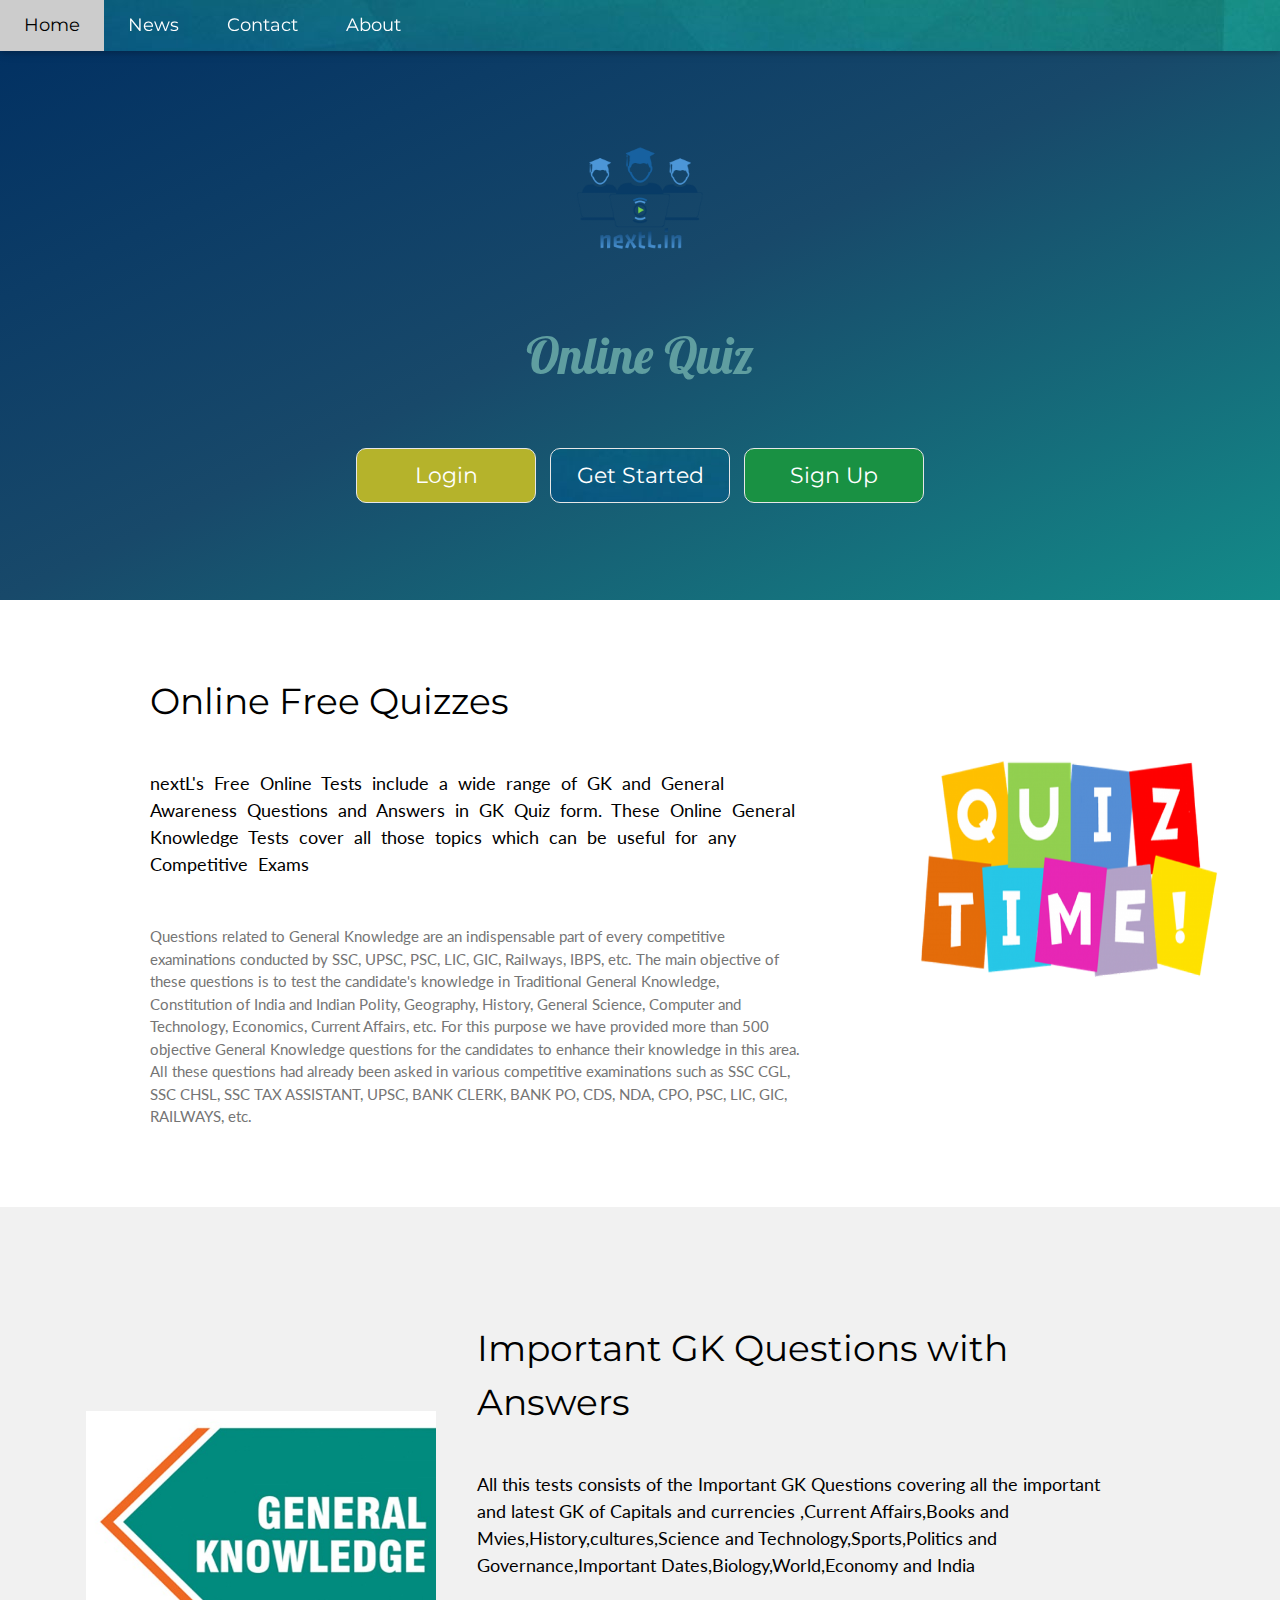
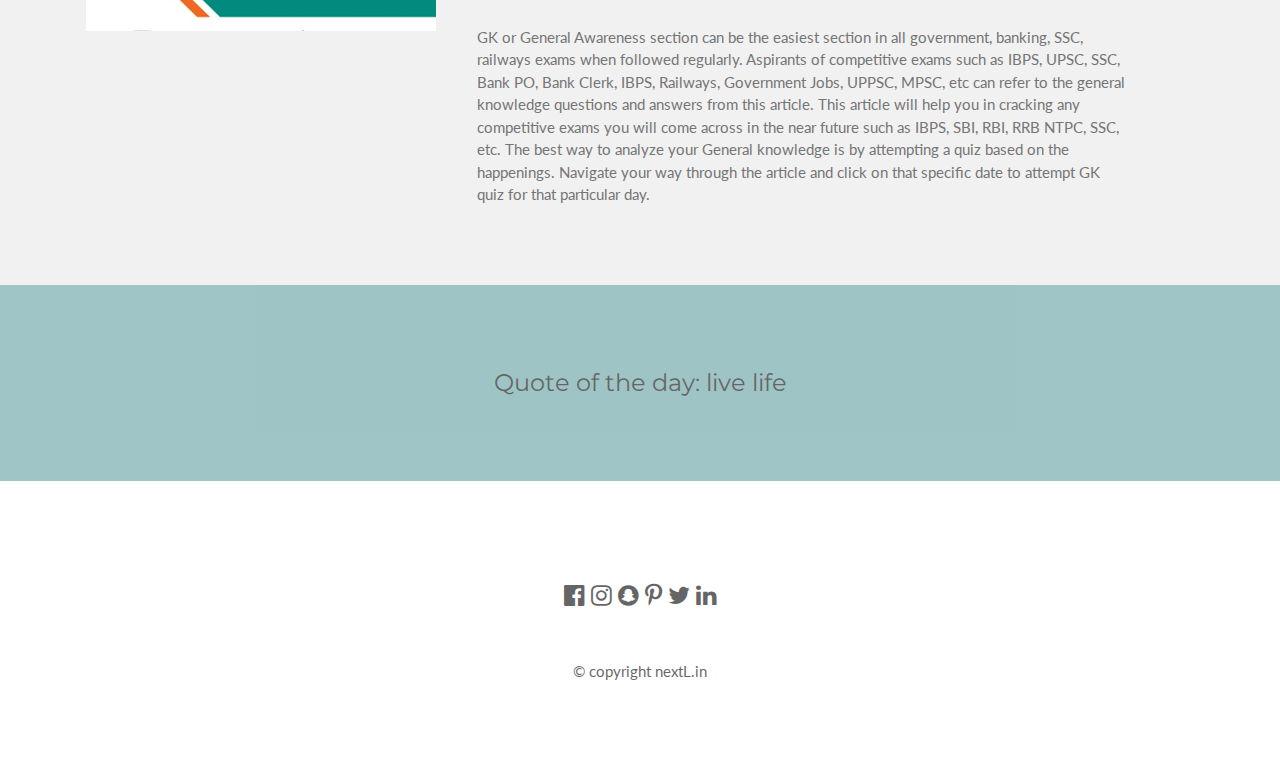
<file: nextl/index.html>
<!DOCTYPE html>
<html lang="en">
<title>nextL</title>
<meta charset="UTF-8">
<meta name="viewport" content="width=device-width, initial-scale=1">
<link rel="stylesheet" href="https://fonts.googleapis.com/css?family=Lato">
<link rel="stylesheet" href="https://fonts.googleapis.com/css?family=Montserrat">
<link rel="stylesheet" href="https://cdnjs.cloudflare.com/ajax/libs/font-awesome/4.7.0/css/font-awesome.min.css">
<link href="https://fonts.googleapis.com/css?family=Lobster" rel="stylesheet" type="text/css">
<link rel="stylesheet" href="css/quiz.css">

<style>
body,h1,h2,h3,h4,h5,h6 {font-family: "Lato", sans-serif}
.w3-bar,h1,button {font-family: "Montserrat", sans-serif}
.fa-anchor,.fa-coffee {font-size:200px}
   
    header {
  position: relative;
  height: 600px;
  background: #0b345d;
  background-image: linear-gradient(155deg, #002f62 0%, #18496a 50%, #138b89 100%);
}
    
    .button {
  
  background-color: #b5b32b;
  color: #FFFFFF;
  text-align: center;
  font-size: 22px;
  padding: 10px;
  width: 180px;
  transition: all 0.5s;
  cursor: pointer;
  margin: 5px;
  border-radius: 10px;
}

.button span {
  cursor: pointer;
  display: inline-block;
  position: relative;
  transition: 0.5s;
}

.button span:after {
  content: '\00bb';
  position: absolute;
  opacity: 0;
  top: 0;
  right: -20px;
  transition: 0.5s;
}

.button:hover span {
  padding-right: 25px;
}

.button:hover span:after {
  opacity: 1;
  right: 0;
}
        @media screen and (max-width: 580px) {
            #oq{display: none;}
        }
</style>
<body>
<div>
<!-- Navbar -->
<div class="w3-top" style="color: white">
  <div style="background-image:url('img/Monthly-Website-Header-background.jpg');" class="w3-bar  w3-card w3-left-align w3-large">
    <a class="w3-bar-item w3-button w3-hide-medium w3-hide-large w3-right w3-padding-large w3-hover-white w3-large w3-red" href="javascript:void(0);" onclick="myFunction()" title="Toggle Navigation Menu"><i class="fa fa-bars"></i></a>
    <a href="" class="w3-bar-item w3-button w3-padding-large w3-white">Home</a>
    <a href="" class="w3-bar-item w3-button w3-hide-small w3-padding-large w3-hover-white">News</a>
    <a href="contact.html" class="w3-bar-item w3-button w3-hide-small w3-padding-large w3-hover-white">Contact</a>
    <a href="Aboutme.html" class="w3-bar-item w3-button w3-hide-small w3-padding-large w3-hover-white">About</a>
      
    
  </div>

  <!-- Navbar on small screens -->
  <div id="navDemo" class="w3-bar-block w3-white w3-hide w3-hide-large w3-hide-medium w3-large">
    <a href="" class="w3-bar-item w3-button w3-padding-large">News</a>
    <a href="contact.html" class="w3-bar-item w3-button w3-padding-large">Contact</a>
    <a href="Aboutme.html" class="w3-bar-item w3-button w3-padding-large">About</a>
    
  </div>
</div>

<!-- Header -->

<header class="w3-container  w3-center bghome" style="padding:128px 16px">
    
  <img src="img/nextllogo.png" alt="nextL logo"style="width:140px;height:140px;">
        
  <p  style="font-size: 50px; font-family:Lobster;color: cadetblue">Online Quiz</p>
   
    <a href="login.php" title="Login"  style="text-decoration: none"><button style="border: 1.2px solid #e7e7e7" class="button"><span>Login </span></button></a>
    <a href="nextldemo.php" title="Get Started"  style="text-decoration: none"><button class="button" style="color:white;border: 1.2px solid #e7e7e7;background-image:url('img/Monthly-Website-Header-background.jpg');"><span>Get Started </span></button></a>
    <a href="signup.php" title="Sign Up"  style="text-decoration: none"><button class="button" style="background-color: #199143;border: 1.2px solid #e7e7e7"><span>Sign Up</span></button></a>
      </header>

<!-- First Grid -->
<div class="w3-row-padding w3-padding-64 w3-container">
    <img id="oq" src="img/quiz_time.png" alt="Pineapple" style="width:350px;height:320px;margin-right: :30px;padding-top:90px;padding-right: 40px;float: right;">
  <div class="w3-content">
    <div class="w3-twothird">
      <h1>Online Free Quizzes</h1>
      <h5 class="w3-padding-32" style="word-spacing:5px">nextL's Free Online Tests include a wide range of GK and General Awareness Questions and Answers in GK Quiz form. These Online General Knowledge Tests cover all those topics which can be useful for any Competitive Exams </h5>

      <p class="w3-text-grey">Questions related to General Knowledge are an indispensable part of every competitive examinations conducted by SSC, UPSC, PSC, LIC, GIC, Railways, IBPS, etc. The main objective of these questions is to test the candidate's knowledge in Traditional General Knowledge, Constitution of India and Indian Polity, Geography, History, General Science, Computer and Technology, Economics, Current Affairs, etc. For this purpose we have provided more than 500 objective General Knowledge questions for the candidates to enhance their knowledge in this area. All these questions had already been asked in various competitive examinations such as SSC CGL, SSC CHSL, SSC TAX ASSISTANT, UPSC, BANK CLERK, BANK PO, CDS, NDA, CPO, PSC, LIC, GIC, RAILWAYS, etc.</p>
    </div>

    <div class="w3-third w3-center">
      
    </div>
  </div>
</div>

<!-- Second Grid -->
<div class="w3-row-padding w3-light-grey w3-padding-64 w3-container"> <div style="padding-left: 70px;padding-top: 40px;">
        <img id="oq" src="img/general-knowledge.jpg" alt="Pineapple" style="width:350px;height:320px;margin-right: :30px;padding-top:100px;padding-right: 0px;float: left;">
    </div>
  <div class="w3-content">
    <div class="w3-third w3-center">
      
    </div>

    <div class="w3-twothird" style="float: right">
      <h1>Important GK Questions with Answers</h1>
      <h5 class="w3-padding-32">All this tests consists of the Important GK Questions covering all the important and latest GK of Capitals and currencies ,Current Affairs,Books and Mvies,History,cultures,Science and Technology,Sports,Politics and Governance,Important Dates,Biology,World,Economy and India</h5>

      <p class="w3-text-grey">GK or General Awareness section can be the easiest section in all government, banking, SSC, railways exams when followed regularly. Aspirants of competitive exams such as IBPS, UPSC, SSC, Bank PO, Bank Clerk, IBPS, Railways, Government Jobs, UPPSC, MPSC, etc can refer to the general knowledge questions and answers from this article. This article will help you in cracking any competitive exams you will come across in the near future such as IBPS, SBI, RBI, RRB NTPC, SSC, etc. The best way to analyze your General knowledge is by attempting a quiz based on the happenings. Navigate your way through the article and click on that specific date to attempt GK quiz for that particular day.</p>
    </div>
  </div>
</div>

<div style="background-color:cadetblue" class="w3-container w3-center w3-opacity w3-padding-64">
    <h1 class="w3-margin w3-xlarge">Quote of the day: live life</h1>
</div>

<!-- Footer -->
<footer class="w3-container w3-padding-64 w3-center w3-opacity">  
  <div class="w3-xlarge w3-padding-32">
    <i class="fa fa-facebook-official w3-hover-opacity"></i>
    <i class="fa fa-instagram w3-hover-opacity"></i>
    <i class="fa fa-snapchat w3-hover-opacity"></i>
    <i class="fa fa-pinterest-p w3-hover-opacity"></i>
    <i class="fa fa-twitter w3-hover-opacity"></i>
    <i class="fa fa-linkedin w3-hover-opacity"></i>
 </div>
 <p>&copy; copyright nextL.in</p>
</footer>


<script>
// Used to toggle the menu on small screens when clicking on the menu button
function myFunction() {
  var x = document.getElementById("navDemo");
  if (x.className.indexOf("w3-show") == -1) {
    x.className += " w3-show";
  } else { 
    x.className = x.className.replace(" w3-show", "");
  }
}
    </script>

</body>
</html>
</file>
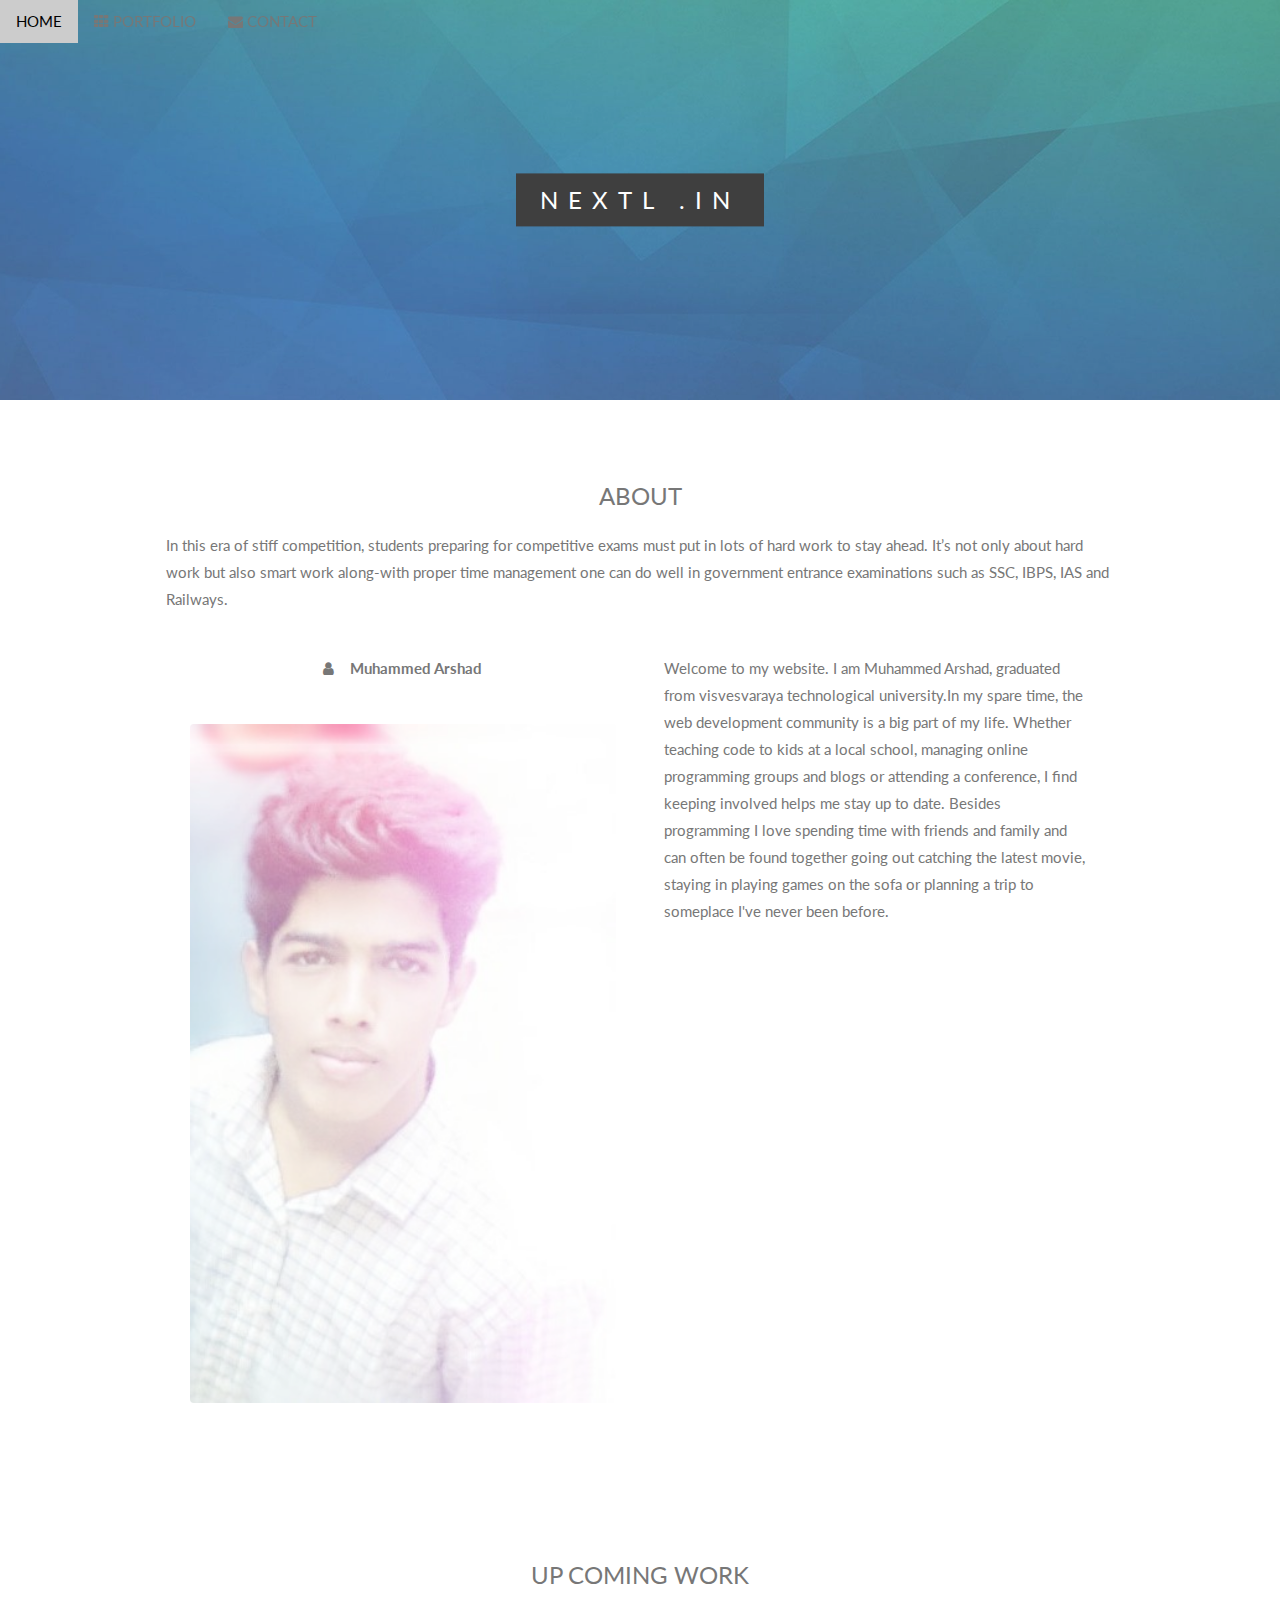
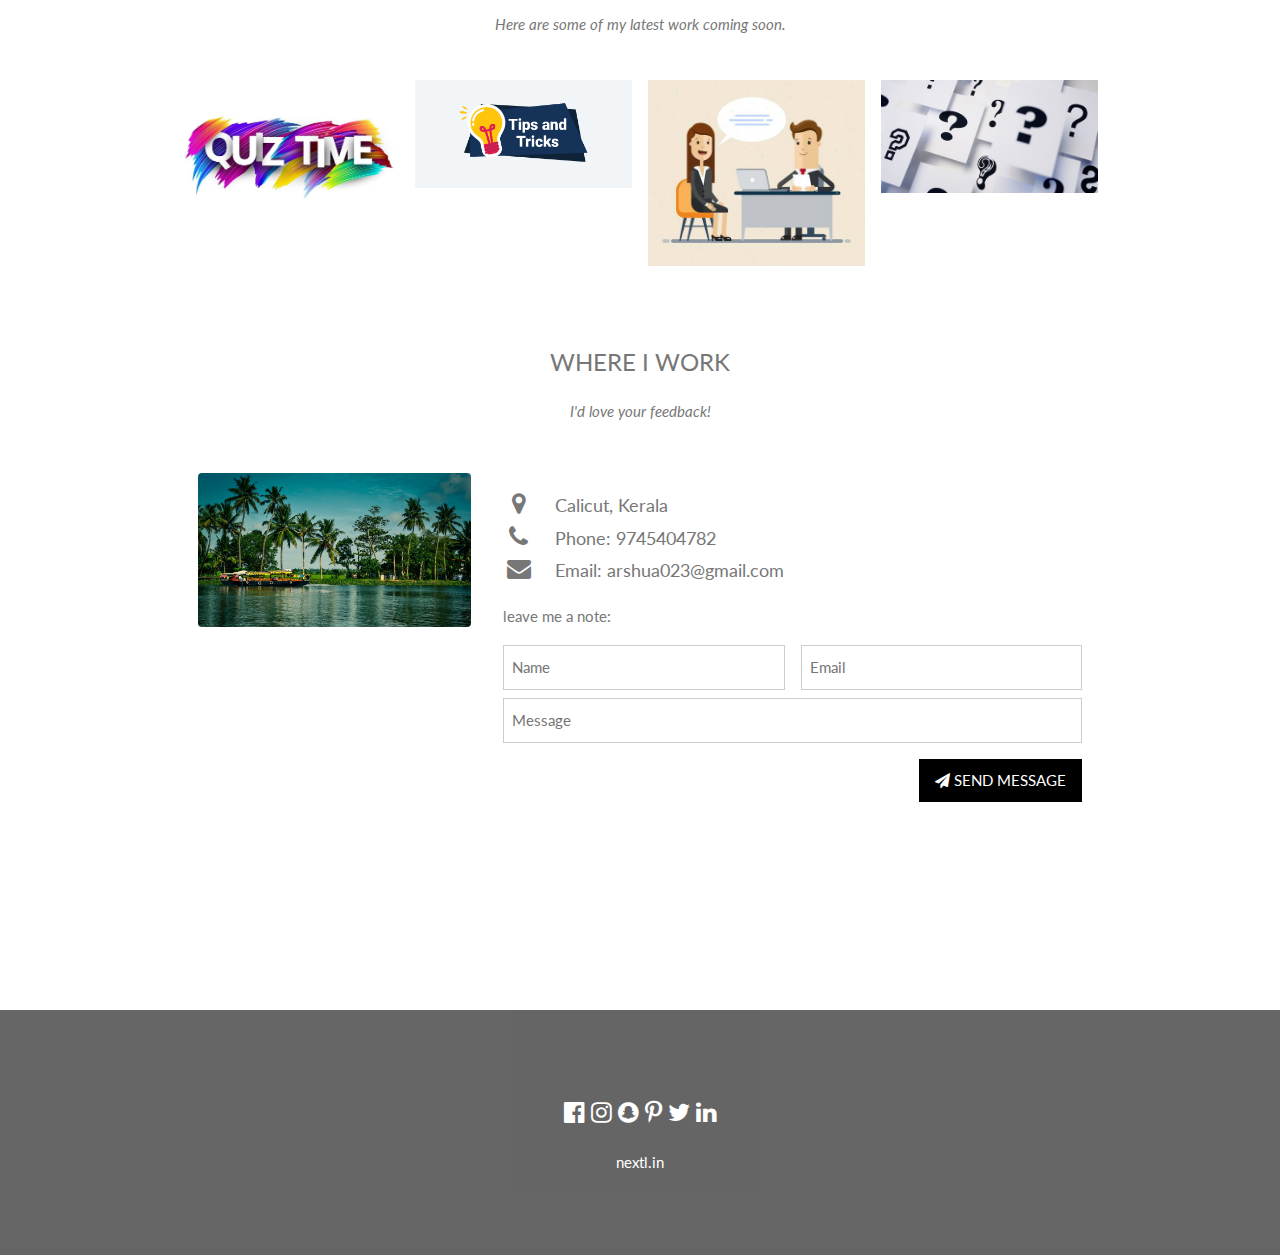
<file: nextl/Aboutme.html>
<!DOCTYPE html>
<html>
<title>About</title>
<meta charset="UTF-8">
<meta name="viewport" content="width=device-width, initial-scale=1">
<link rel="stylesheet" href="css/Aboutme.css">
<link rel="stylesheet" href="https://fonts.googleapis.com/css?family=Lato">
<link rel="stylesheet" href="https://cdnjs.cloudflare.com/ajax/libs/font-awesome/4.7.0/css/font-awesome.min.css">
<style>
body,h1,h2,h3,h4,h5,h6 {font-family: "Lato", sans-serif;}
body, html {
  height: 100%;
  color: #777;
  line-height: 1.8;
}

/* Create a Parallax Effect */
.bgimg-1, .bgimg-2, .bgimg-3 {
  background-attachment: fixed;
  background-position: center;
  background-repeat: no-repeat;
  background-size: cover;
}

/* First image (Logo. Full height) */
.bgimg-1 {
  background-image: url('img/Monthly-Website-Header-background.jpg');
  min-height: 100%;
}

.w3-wide {letter-spacing: 10px;}
.w3-hover-opacity {cursor: pointer;}

/* Turn off parallax scrolling for tablets and phones */
@media only screen and (max-device-width: 1600px) {
  .bgimg-1, .bgimg-2, .bgimg-3 {
    background-attachment: scroll;
    min-height: 400px;
  }
}
</style>
<body>

<!-- Navbar (sit on top) -->
<div class="w3-top">
  <div class="w3-bar" id="myNavbar">
    <a class="w3-bar-item w3-button w3-hover-black w3-hide-medium w3-hide-large w3-right" href="javascript:void(0);" onclick="toggleFunction()" title="Toggle Navigation Menu">
      <i class="fa fa-bars"></i>
    </a>
    <a href="index.html" class="w3-bar-item w3-button">HOME</a>
    <a href="#portfolio" class="w3-bar-item w3-button w3-hide-small"><i class="fa fa-th"></i> PORTFOLIO</a>
    <a href="#contact" class="w3-bar-item w3-button w3-hide-small"><i class="fa fa-envelope"></i> CONTACT</a>
  </div>

  <!-- Navbar on small screens -->
  <div id="navDemo" class="w3-bar-block w3-white w3-hide w3-hide-large w3-hide-medium">
    <a href="#portfolio" class="w3-bar-item w3-button" onclick="toggleFunction()">PORTFOLIO</a>
    <a href="#contact" class="w3-bar-item w3-button" onclick="toggleFunction()">CONTACT</a>
  </div>
</div>

<!-- First Parallax Image with Logo Text -->
<div class="bgimg-1 w3-display-container w3-opacity-min" id="home">
  <div class="w3-display-middle" style="white-space:nowrap;">
    <span class="w3-center w3-padding-large w3-black w3-xlarge w3-wide w3-animate-opacity">NEXTL <span class="w3-hide-small">.</span>IN</span>
  </div>
</div>

<!-- Container (About Section) -->
<div class="w3-content w3-container w3-padding-64" id="about">
  <h3 class="w3-center">ABOUT</h3>
  <p>In this era of stiff competition, students preparing for competitive exams must put in lots of hard work to stay ahead. It’s not only about hard work but also smart work along-with proper time management one can do well in government entrance examinations such as SSC, IBPS, IAS and Railways.
    <div class="w3-col m6 w3-center w3-padding-large">
      <p><b><i class="fa fa-user w3-margin-right"></i>Muhammed Arshad</b></p><br>
      <img src="img/Arshad.jpg" class="w3-round w3-image w3-opacity w3-hover-opacity-off" alt="Photo of Me" width="500" height="333">
    </div>

    <!-- Hide this text on small devices -->
    <div class="w3-col m6 w3-hide-small w3-padding-large">
      <p>Welcome to my website. I am Muhammed Arshad, graduated from visvesvaraya technological university.In my spare time, the web development community is a big part of my life. Whether teaching code to kids at a local school, managing online programming groups and blogs or attending a conference, I find keeping involved helps me stay up to date.
        Besides programming I love spending time with friends and family and can often be found together going out catching the latest movie, staying in playing games on the sofa or planning a trip to someplace I've never been before.</p>
    </div>
  </div>
 

<!-- Container (Portfolio Section) -->
<div class="w3-content w3-container w3-padding-64" id="portfolio">
  <h3 class="w3-center">UP COMING WORK</h3>
  <p class="w3-center"><em>Here are some of my latest work coming soon.</em></p><br>

  <!-- Responsive Grid. Four columns on tablets, laptops and desktops. Will stack on mobile devices/small screens (100% width) -->
  <div class="w3-row-padding w3-center">
    <div class="w3-col m3">
      <img src="img/online quiz.jpg" style="width:100%" onclick="onClick(this)" class="w3-hover-opacity" alt="online quiz">
    </div>

    <div class="w3-col m3">
      <img src="img/tipsandtricks.png" style="width:100%" onclick="onClick(this)" class="w3-hover-opacity" alt="tipsandtricks">
    </div>

    <div class="w3-col m3">
      <img src="img/interview.jpg" style="width:100%" onclick="onClick(this)" class="w3-hover-opacity" alt="interview">
    </div>

    <div class="w3-col m3">
      <img src="img/Quiz-1.jpg" style="width:100%" onclick="onClick(this)" class="w3-hover-opacity" alt="Quiz">
    </div>
</div>

<!-- Modal for full size images on click-->
<div id="modal01" class="w3-modal w3-black" onclick="this.style.display='none'">
  <span class="w3-button w3-large w3-black w3-display-topright" title="Close Modal Image"><i class="fa fa-remove"></i></span>
  <div class="w3-modal-content w3-animate-zoom w3-center w3-transparent w3-padding-64">
    <img id="img01" class="w3-image">
    <p id="caption" class="w3-opacity w3-large"></p>
  </div>
</div>

<!-- Container (Contact Section) -->
<div class="w3-content w3-container w3-padding-64" id="contact">
  <h3 class="w3-center">WHERE I WORK</h3>
  <p class="w3-center"><em>I'd love your feedback!</em></p>

  <div class="w3-row w3-padding-32 w3-section">
    <div class="w3-col m4 w3-container">
      <img src="img/kerala.jpg" class="w3-image w3-round" style="width:100%">
    </div>
    <div class="w3-col m8 w3-panel">
      <div class="w3-large w3-margin-bottom">
        <i class="fa fa-map-marker fa-fw w3-hover-text-black w3-xlarge w3-margin-right"></i> Calicut, Kerala<br>
        <i class="fa fa-phone fa-fw w3-hover-text-black w3-xlarge w3-margin-right"></i> Phone: 9745404782<br>
        <i class="fa fa-envelope fa-fw w3-hover-text-black w3-xlarge w3-margin-right"></i> Email: arshua023@gmail.com<br>
      </div>
      <p>leave me a note:</p>
      <form action="/action_page.php" target="_blank">
        <div class="w3-row-padding" style="margin:0 -16px 8px -16px">
          <div class="w3-half">
            <input class="w3-input w3-border" type="text" placeholder="Name" required name="Name">
          </div>
          <div class="w3-half">
            <input class="w3-input w3-border" type="text" placeholder="Email" required name="Email">
          </div>
        </div>
        <input class="w3-input w3-border" type="text" placeholder="Message" required name="Message">
        <button class="w3-button w3-black w3-right w3-section" type="submit">
          <i class="fa fa-paper-plane"></i> SEND MESSAGE
        </button>
      </form>
    </div>
  </div>
</div>
    </div>
<!-- Footer -->
<footer class="w3-center w3-black w3-padding-64 w3-opacity w3-hover-opacity-off">
  <div class="w3-xlarge w3-section">
    <i class="fa fa-facebook-official w3-hover-opacity"></i>
    <i class="fa fa-instagram w3-hover-opacity"></i>
    <i class="fa fa-snapchat w3-hover-opacity"></i>
    <i class="fa fa-pinterest-p w3-hover-opacity"></i>
    <i class="fa fa-twitter w3-hover-opacity"></i>
    <i class="fa fa-linkedin w3-hover-opacity"></i>
  </div>
  <p>nextl.in</p>
</footer>
 
<script>
// Modal Image Gallery
function onClick(element) {
  document.getElementById("img01").src = element.src;
  document.getElementById("modal01").style.display = "block";
  var captionText = document.getElementById("caption");
  captionText.innerHTML = element.alt;
}

// Change style of navbar on scroll
window.onscroll = function() {myFunction()};
function myFunction() {
    var navbar = document.getElementById("myNavbar");
    if (document.body.scrollTop > 100 || document.documentElement.scrollTop > 100) {
        navbar.className = "w3-bar" + " w3-card" + " w3-animate-top" + " w3-white";
    } else {
        navbar.className = navbar.className.replace(" w3-card w3-animate-top w3-white", "");
    }
}

// Used to toggle the menu on small screens when clicking on the menu button
function toggleFunction() {
    var x = document.getElementById("navDemo");
    if (x.className.indexOf("w3-show") == -1) {
        x.className += " w3-show";
    } else {
        x.className = x.className.replace(" w3-show", "");
    }
}
</script>

</body>
</html>
</file>
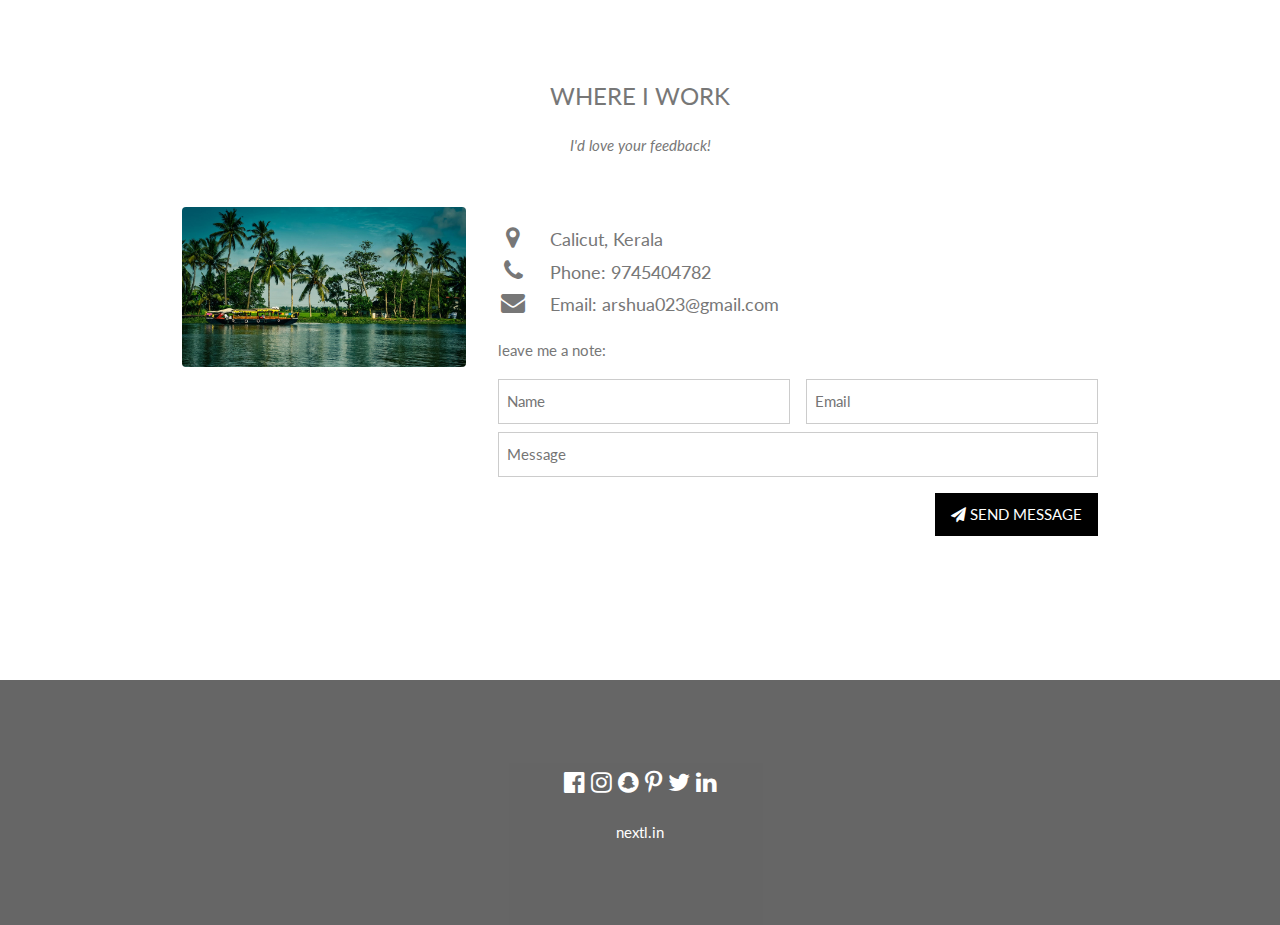
<file: nextl/contact.html>
<!DOCTYPE html>
<html>
<title>About</title>
<meta charset="UTF-8">
<meta name="viewport" content="width=device-width, initial-scale=1">
<link rel="stylesheet" href="css/Aboutme.css">
<link rel="stylesheet" href="https://fonts.googleapis.com/css?family=Lato">
<link rel="stylesheet" href="https://cdnjs.cloudflare.com/ajax/libs/font-awesome/4.7.0/css/font-awesome.min.css">
<style>
body,h1,h2,h3,h4,h5,h6 {font-family: "Lato", sans-serif;}
body, html {
  height: 100%;
  color: #777;
  line-height: 1.8;
}

.w3-wide {letter-spacing: 10px;}
.w3-hover-opacity {cursor: pointer;}

/* Turn off parallax scrolling for tablets and phones */
@media only screen and (max-device-width: 1600px) {
  .bgimg-1, .bgimg-2, .bgimg-3 {
    background-attachment: scroll;
    min-height: 400px;
  }
}
</style>
<body>

<!-- Container (Contact Section) -->
<div class="w3-content w3-container w3-padding-64" id="contact">
  <h3 class="w3-center">WHERE I WORK</h3>
  <p class="w3-center"><em>I'd love your feedback!</em></p>

  <div class="w3-row w3-padding-32 w3-section">
    <div class="w3-col m4 w3-container">
      <img src="img/kerala.jpg" class="w3-image w3-round" style="width:100%">
    </div>
    <div class="w3-col m8 w3-panel">
      <div class="w3-large w3-margin-bottom">
        <i class="fa fa-map-marker fa-fw w3-hover-text-black w3-xlarge w3-margin-right"></i> Calicut, Kerala<br>
        <i class="fa fa-phone fa-fw w3-hover-text-black w3-xlarge w3-margin-right"></i> Phone: 9745404782<br>
        <i class="fa fa-envelope fa-fw w3-hover-text-black w3-xlarge w3-margin-right"></i> Email: arshua023@gmail.com<br>
      </div>
      <p>leave me a note:</p>
      <form action="/action_page.php" target="_blank">
        <div class="w3-row-padding" style="margin:0 -16px 8px -16px">
          <div class="w3-half">
            <input class="w3-input w3-border" type="text" placeholder="Name" required name="Name">
          </div>
          <div class="w3-half">
            <input class="w3-input w3-border" type="text" placeholder="Email" required name="Email">
          </div>
        </div>
        <input class="w3-input w3-border" type="text" placeholder="Message" required name="Message">
        <button class="w3-button w3-black w3-right w3-section" type="submit">
          <i class="fa fa-paper-plane"></i> SEND MESSAGE
        </button>
      </form>
    </div>
  </div>
</div>
<!-- Footer -->
<footer class="w3-center w3-black w3-padding-64 w3-opacity w3-hover-opacity-off">
  <div class="w3-xlarge w3-section">
    <i class="fa fa-facebook-official w3-hover-opacity"></i>
    <i class="fa fa-instagram w3-hover-opacity"></i>
    <i class="fa fa-snapchat w3-hover-opacity"></i>
    <i class="fa fa-pinterest-p w3-hover-opacity"></i>
    <i class="fa fa-twitter w3-hover-opacity"></i>
    <i class="fa fa-linkedin w3-hover-opacity"></i>
  </div>
  <p>nextl.in</p>
</footer>
 
<script>
// Modal Image Gallery
function onClick(element) {
  document.getElementById("img01").src = element.src;
  document.getElementById("modal01").style.display = "block";
  var captionText = document.getElementById("caption");
  captionText.innerHTML = element.alt;
}

// Change style of navbar on scroll
window.onscroll = function() {myFunction()};
function myFunction() {
    var navbar = document.getElementById("myNavbar");
    if (document.body.scrollTop > 100 || document.documentElement.scrollTop > 100) {
        navbar.className = "w3-bar" + " w3-card" + " w3-animate-top" + " w3-white";
    } else {
        navbar.className = navbar.className.replace(" w3-card w3-animate-top w3-white", "");
    }
}

// Used to toggle the menu on small screens when clicking on the menu button
function toggleFunction() {
    var x = document.getElementById("navDemo");
    if (x.className.indexOf("w3-show") == -1) {
        x.className += " w3-show";
    } else {
        x.className = x.className.replace(" w3-show", "");
    }
}
</script>

</body>
</html>
</file>
<file: nextl/css/quiz.css>
/* W3.CSS 4.13 June 2019 by Jan Egil and Borge Refsnes */
html{box-sizing:border-box}*,*:before,*:after{box-sizing:inherit}
/* Extract from normalize.css by Nicolas Gallagher and Jonathan Neal git.io/normalize */
html{-ms-text-size-adjust:100%;-webkit-text-size-adjust:100%}body{margin:0}
article,aside,details,figcaption,figure,footer,header,main,menu,nav,section{display:block}summary{display:list-item}
audio,canvas,progress,video{display:inline-block}progress{vertical-align:baseline}
audio:not([controls]){display:none;height:0}[hidden],template{display:none}
a{background-color:transparent}a:active,a:hover{outline-width:0}
abbr[title]{border-bottom:none;text-decoration:underline;text-decoration:underline dotted}
b,strong{font-weight:bolder}dfn{font-style:italic}mark{background:#ff0;color:#000}
small{font-size:80%}sub,sup{font-size:75%;line-height:0;position:relative;vertical-align:baseline}
sub{bottom:-0.25em}sup{top:-0.5em}figure{margin:1em 40px}img{border-style:none}
code,kbd,pre,samp{font-family:monospace,monospace;font-size:1em}hr{box-sizing:content-box;height:0;overflow:visible}
button,input,select,textarea,optgroup{font:inherit;margin:0}optgroup{font-weight:bold}
button,input{overflow:visible}button,select{text-transform:none}
button,[type=button],[type=reset],[type=submit]{-webkit-appearance:button}
button::-moz-focus-inner,[type=button]::-moz-focus-inner,[type=reset]::-moz-focus-inner,[type=submit]::-moz-focus-inner{border-style:none;padding:0}
button:-moz-focusring,[type=button]:-moz-focusring,[type=reset]:-moz-focusring,[type=submit]:-moz-focusring{outline:1px dotted ButtonText}
fieldset{border:1px solid #c0c0c0;margin:0 2px;padding:.35em .625em .75em}
legend{color:inherit;display:table;max-width:100%;padding:0;white-space:normal}textarea{overflow:auto}
[type=checkbox],[type=radio]{padding:0}
[type=number]::-webkit-inner-spin-button,[type=number]::-webkit-outer-spin-button{height:auto}
[type=search]{-webkit-appearance:textfield;outline-offset:-2px}
[type=search]::-webkit-search-decoration{-webkit-appearance:none}
::-webkit-file-upload-button{-webkit-appearance:button;font:inherit}
/* End extract */
html,body{font-family:Verdana,sans-serif;font-size:15px;line-height:1.5}html{overflow-x:hidden}
h1{font-size:36px}h2{font-size:30px}h3{font-size:24px}h4{font-size:20px}h5{font-size:18px}h6{font-size:16px}.w3-serif{font-family:serif}
h1,h2,h3,h4,h5,h6{font-family:"Segoe UI",Arial,sans-serif;font-weight:400;margin:10px 0}.w3-wide{letter-spacing:4px}
hr{border:0;border-top:1px solid #eee;margin:20px 0}
.w3-image{max-width:100%;height:auto}img{vertical-align:middle}a{color:inherit}
.w3-table,.w3-table-all{border-collapse:collapse;border-spacing:0;width:100%;display:table}.w3-table-all{border:1px solid #ccc}
.w3-bordered tr,.w3-table-all tr{border-bottom:1px solid #ddd}.w3-striped tbody tr:nth-child(even){background-color:#f1f1f1}
.w3-table-all tr:nth-child(odd){background-color:#fff}.w3-table-all tr:nth-child(even){background-color:#f1f1f1}
.w3-hoverable tbody tr:hover,.w3-ul.w3-hoverable li:hover{background-color:#ccc}.w3-centered tr th,.w3-centered tr td{text-align:center}
.w3-table td,.w3-table th,.w3-table-all td,.w3-table-all th{padding:8px 8px;display:table-cell;text-align:left;vertical-align:top}
.w3-table th:first-child,.w3-table td:first-child,.w3-table-all th:first-child,.w3-table-all td:first-child{padding-left:16px}
.w3-btn,.w3-button{border:none;display:inline-block;padding:8px 16px;vertical-align:middle;overflow:hidden;text-decoration:none;color:inherit;background-color:inherit;text-align:center;cursor:pointer;white-space:nowrap}
.w3-btn:hover{box-shadow:0 8px 16px 0 rgba(0,0,0,0.2),0 6px 20px 0 rgba(0,0,0,0.19)}
.w3-btn,.w3-button{-webkit-touch-callout:none;-webkit-user-select:none;-khtml-user-select:none;-moz-user-select:none;-ms-user-select:none;user-select:none}   
.w3-disabled,.w3-btn:disabled,.w3-button:disabled{cursor:not-allowed;opacity:0.3}.w3-disabled *,:disabled *{pointer-events:none}
.w3-btn.w3-disabled:hover,.w3-btn:disabled:hover{box-shadow:none}
.w3-badge,.w3-tag{background-color:#000;color:#fff;display:inline-block;padding-left:8px;padding-right:8px;text-align:center}.w3-badge{border-radius:50%}
.w3-ul{list-style-type:none;padding:0;margin:0}.w3-ul li{padding:8px 16px;border-bottom:1px solid #ddd}.w3-ul li:last-child{border-bottom:none}
.w3-tooltip,.w3-display-container{position:relative}.w3-tooltip .w3-text{display:none}.w3-tooltip:hover .w3-text{display:inline-block}
.w3-ripple:active{opacity:0.5}.w3-ripple{transition:opacity 0s}
.w3-input{padding:8px;display:block;border:none;border-bottom:1px solid #ccc;width:100%}
.w3-select{padding:9px 0;width:100%;border:none;border-bottom:1px solid #ccc}
.w3-dropdown-click,.w3-dropdown-hover{position:relative;display:inline-block;cursor:pointer}
.w3-dropdown-hover:hover .w3-dropdown-content{display:block}
.w3-dropdown-hover:first-child,.w3-dropdown-click:hover{background-color:#ccc;color:#000}
.w3-dropdown-hover:hover > .w3-button:first-child,.w3-dropdown-click:hover > .w3-button:first-child{background-color:#ccc;color:#000}
.w3-dropdown-content{cursor:auto;color:#000;background-color:#fff;display:none;position:absolute;min-width:160px;margin:0;padding:0;z-index:1}
.w3-check,.w3-radio{width:24px;height:24px;position:relative;top:6px}
.w3-sidebar{height:100%;width:200px;background-color:#fff;position:fixed!important;z-index:1;overflow:auto}
.w3-bar-block .w3-dropdown-hover,.w3-bar-block .w3-dropdown-click{width:100%}
.w3-bar-block .w3-dropdown-hover .w3-dropdown-content,.w3-bar-block .w3-dropdown-click .w3-dropdown-content{min-width:100%}
.w3-bar-block .w3-dropdown-hover .w3-button,.w3-bar-block .w3-dropdown-click .w3-button{width:100%;text-align:left;padding:8px 16px}
.w3-main,#main{transition:margin-left .4s}
.w3-modal{z-index:3;display:none;padding-top:100px;position:fixed;left:0;top:0;width:100%;height:100%;overflow:auto;background-color:rgb(0,0,0);background-color:rgba(0,0,0,0.4)}
.w3-modal-content{margin:auto;background-color:#fff;position:relative;padding:0;outline:0;width:600px}
.w3-bar{width:100%;overflow:hidden}.w3-center .w3-bar{display:inline-block;width:auto}
.w3-bar .w3-bar-item{padding:8px 16px;float:left;width:auto;border:none;display:block;outline:0}
.w3-bar .w3-dropdown-hover,.w3-bar .w3-dropdown-click{position:static;float:left}
.w3-bar .w3-button{white-space:normal}
.w3-bar-block .w3-bar-item{width:100%;display:block;padding:8px 16px;text-align:left;border:none;white-space:normal;float:none;outline:0}
.w3-bar-block.w3-center .w3-bar-item{text-align:center}.w3-block{display:block;width:100%}
.w3-responsive{display:block;overflow-x:auto}
.w3-container:after,.w3-container:before,.w3-panel:after,.w3-panel:before,.w3-row:after,.w3-row:before,.w3-row-padding:after,.w3-row-padding:before,
.w3-cell-row:before,.w3-cell-row:after,.w3-clear:after,.w3-clear:before,.w3-bar:before,.w3-bar:after{content:"";display:table;clear:both}
.w3-col,.w3-half,.w3-third,.w3-twothird,.w3-threequarter,.w3-quarter{float:left;width:100%}
.w3-col.s1{width:8.33333%}.w3-col.s2{width:16.66666%}.w3-col.s3{width:24.99999%}.w3-col.s4{width:33.33333%}
.w3-col.s5{width:41.66666%}.w3-col.s6{width:49.99999%}.w3-col.s7{width:58.33333%}.w3-col.s8{width:66.66666%}
.w3-col.s9{width:74.99999%}.w3-col.s10{width:83.33333%}.w3-col.s11{width:91.66666%}.w3-col.s12{width:99.99999%}
@media (min-width:601px){.w3-col.m1{width:8.33333%}.w3-col.m2{width:16.66666%}.w3-col.m3,.w3-quarter{width:24.99999%}.w3-col.m4,.w3-third{width:33.33333%}
.w3-col.m5{width:41.66666%}.w3-col.m6,.w3-half{width:49.99999%}.w3-col.m7{width:58.33333%}.w3-col.m8,.w3-twothird{width:66.66666%}
.w3-col.m9,.w3-threequarter{width:74.99999%}.w3-col.m10{width:83.33333%}.w3-col.m11{width:91.66666%}.w3-col.m12{width:99.99999%}}
@media (min-width:993px){.w3-col.l1{width:8.33333%}.w3-col.l2{width:16.66666%}.w3-col.l3{width:24.99999%}.w3-col.l4{width:33.33333%}
.w3-col.l5{width:41.66666%}.w3-col.l6{width:49.99999%}.w3-col.l7{width:58.33333%}.w3-col.l8{width:66.66666%}
.w3-col.l9{width:74.99999%}.w3-col.l10{width:83.33333%}.w3-col.l11{width:91.66666%}.w3-col.l12{width:99.99999%}}
.w3-rest{overflow:hidden}.w3-stretch{margin-left:-16px;margin-right:-16px}
.w3-content,.w3-auto{margin-left:auto;margin-right:auto}.w3-content{max-width:980px}.w3-auto{max-width:1140px}
.w3-cell-row{display:table;width:100%}.w3-cell{display:table-cell}
.w3-cell-top{vertical-align:top}.w3-cell-middle{vertical-align:middle}.w3-cell-bottom{vertical-align:bottom}
.w3-hide{display:none!important}.w3-show-block,.w3-show{display:block!important}.w3-show-inline-block{display:inline-block!important}
@media (max-width:1205px){.w3-auto{max-width:95%}}
@media (max-width:600px){.w3-modal-content{margin:0 10px;width:auto!important}.w3-modal{padding-top:30px}
.w3-dropdown-hover.w3-mobile .w3-dropdown-content,.w3-dropdown-click.w3-mobile .w3-dropdown-content{position:relative}	
.w3-hide-small{display:none!important}.w3-mobile{display:block;width:100%!important}.w3-bar-item.w3-mobile,.w3-dropdown-hover.w3-mobile,.w3-dropdown-click.w3-mobile{text-align:center}
.w3-dropdown-hover.w3-mobile,.w3-dropdown-hover.w3-mobile .w3-btn,.w3-dropdown-hover.w3-mobile .w3-button,.w3-dropdown-click.w3-mobile,.w3-dropdown-click.w3-mobile .w3-btn,.w3-dropdown-click.w3-mobile .w3-button{width:100%}}
@media (max-width:768px){.w3-modal-content{width:500px}.w3-modal{padding-top:50px}}
@media (min-width:993px){.w3-modal-content{width:900px}.w3-hide-large{display:none!important}.w3-sidebar.w3-collapse{display:block!important}}
@media (max-width:992px) and (min-width:601px){.w3-hide-medium{display:none!important}}
@media (max-width:992px){.w3-sidebar.w3-collapse{display:none}.w3-main{margin-left:0!important;margin-right:0!important}.w3-auto{max-width:100%}}
.w3-top,.w3-bottom{position:fixed;width:100%;z-index:1}.w3-top{top:0}.w3-bottom{bottom:0}
.w3-overlay{position:fixed;display:none;width:100%;height:100%;top:0;left:0;right:0;bottom:0;background-color:rgba(0,0,0,0.5);z-index:2}
.w3-display-topleft{position:absolute;left:0;top:0}.w3-display-topright{position:absolute;right:0;top:0}
.w3-display-bottomleft{position:absolute;left:0;bottom:0}.w3-display-bottomright{position:absolute;right:0;bottom:0}
.w3-display-middle{position:absolute;top:50%;left:50%;transform:translate(-50%,-50%);-ms-transform:translate(-50%,-50%)}
.w3-display-left{position:absolute;top:50%;left:0%;transform:translate(0%,-50%);-ms-transform:translate(-0%,-50%)}
.w3-display-right{position:absolute;top:50%;right:0%;transform:translate(0%,-50%);-ms-transform:translate(0%,-50%)}
.w3-display-topmiddle{position:absolute;left:50%;top:0;transform:translate(-50%,0%);-ms-transform:translate(-50%,0%)}
.w3-display-bottommiddle{position:absolute;left:50%;bottom:0;transform:translate(-50%,0%);-ms-transform:translate(-50%,0%)}
.w3-display-container:hover .w3-display-hover{display:block}.w3-display-container:hover span.w3-display-hover{display:inline-block}.w3-display-hover{display:none}
.w3-display-position{position:absolute}
.w3-circle{border-radius:50%}
.w3-round-small{border-radius:2px}.w3-round,.w3-round-medium{border-radius:4px}.w3-round-large{border-radius:8px}.w3-round-xlarge{border-radius:16px}.w3-round-xxlarge{border-radius:32px}
.w3-row-padding,.w3-row-padding>.w3-half,.w3-row-padding>.w3-third,.w3-row-padding>.w3-twothird,.w3-row-padding>.w3-threequarter,.w3-row-padding>.w3-quarter,.w3-row-padding>.w3-col{padding:0 8px}
.w3-container,.w3-panel{padding:0.01em 16px}.w3-panel{margin-top:16px;margin-bottom:16px}
.w3-code,.w3-codespan{font-family:Consolas,"courier new";font-size:16px}
.w3-code{width:auto;background-color:#fff;padding:8px 12px;border-left:4px solid #4CAF50;word-wrap:break-word}
.w3-codespan{color:crimson;background-color:#f1f1f1;padding-left:4px;padding-right:4px;font-size:110%}
.w3-card,.w3-card-2{box-shadow:0 2px 5px 0 rgba(0,0,0,0.16),0 2px 10px 0 rgba(0,0,0,0.12)}
.w3-card-4,.w3-hover-shadow:hover{box-shadow:0 4px 10px 0 rgba(0,0,0,0.2),0 4px 20px 0 rgba(0,0,0,0.19)}
.w3-spin{animation:w3-spin 2s infinite linear}@keyframes w3-spin{0%{transform:rotate(0deg)}100%{transform:rotate(359deg)}}
.w3-animate-fading{animation:fading 10s infinite}@keyframes fading{0%{opacity:0}50%{opacity:1}100%{opacity:0}}
.w3-animate-opacity{animation:opac 0.8s}@keyframes opac{from{opacity:0} to{opacity:1}}
.w3-animate-top{position:relative;animation:animatetop 0.4s}@keyframes animatetop{from{top:-300px;opacity:0} to{top:0;opacity:1}}
.w3-animate-left{position:relative;animation:animateleft 0.4s}@keyframes animateleft{from{left:-300px;opacity:0} to{left:0;opacity:1}}
.w3-animate-right{position:relative;animation:animateright 0.4s}@keyframes animateright{from{right:-300px;opacity:0} to{right:0;opacity:1}}
.w3-animate-bottom{position:relative;animation:animatebottom 0.4s}@keyframes animatebottom{from{bottom:-300px;opacity:0} to{bottom:0;opacity:1}}
.w3-animate-zoom {animation:animatezoom 0.6s}@keyframes animatezoom{from{transform:scale(0)} to{transform:scale(1)}}
.w3-animate-input{transition:width 0.4s ease-in-out}.w3-animate-input:focus{width:100%!important}
.w3-opacity,.w3-hover-opacity:hover{opacity:0.60}.w3-opacity-off,.w3-hover-opacity-off:hover{opacity:1}
.w3-opacity-max{opacity:0.25}.w3-opacity-min{opacity:0.75}
.w3-greyscale-max,.w3-grayscale-max,.w3-hover-greyscale:hover,.w3-hover-grayscale:hover{filter:grayscale(100%)}
.w3-greyscale,.w3-grayscale{filter:grayscale(75%)}.w3-greyscale-min,.w3-grayscale-min{filter:grayscale(50%)}
.w3-sepia{filter:sepia(75%)}.w3-sepia-max,.w3-hover-sepia:hover{filter:sepia(100%)}.w3-sepia-min{filter:sepia(50%)}
.w3-tiny{font-size:10px!important}.w3-small{font-size:12px!important}.w3-medium{font-size:15px!important}.w3-large{font-size:18px!important}
.w3-xlarge{font-size:24px!important}.w3-xxlarge{font-size:36px!important}.w3-xxxlarge{font-size:48px!important}.w3-jumbo{font-size:64px!important}
.w3-left-align{text-align:left!important}.w3-right-align{text-align:right!important}.w3-justify{text-align:justify!important}.w3-center{text-align:center!important}
.w3-border-0{border:0!important}.w3-border{border:1px solid #ccc!important}
.w3-border-top{border-top:1px solid #ccc!important}.w3-border-bottom{border-bottom:1px solid #ccc!important}
.w3-border-left{border-left:1px solid #ccc!important}.w3-border-right{border-right:1px solid #ccc!important}
.w3-topbar{border-top:6px solid #ccc!important}.w3-bottombar{border-bottom:6px solid #ccc!important}
.w3-leftbar{border-left:6px solid #ccc!important}.w3-rightbar{border-right:6px solid #ccc!important}
.w3-section,.w3-code{margin-top:16px!important;margin-bottom:16px!important}
.w3-margin{margin:16px!important}.w3-margin-top{margin-top:16px!important}.w3-margin-bottom{margin-bottom:16px!important}
.w3-margin-left{margin-left:16px!important}.w3-margin-right{margin-right:16px!important}
.w3-padding-small{padding:4px 8px!important}.w3-padding{padding:8px 16px!important}.w3-padding-large{padding:12px 24px!important}
.w3-padding-16{padding-top:16px!important;padding-bottom:16px!important}.w3-padding-24{padding-top:24px!important;padding-bottom:24px!important}
.w3-padding-32{padding-top:32px!important;padding-bottom:32px!important}.w3-padding-48{padding-top:48px!important;padding-bottom:48px!important}
.w3-padding-64{padding-top:64px!important;padding-bottom:64px!important}
.w3-left{float:left!important}.w3-right{float:right!important}
.w3-button:hover{color:#000!important;background-color:#ccc!important}
.w3-transparent,.w3-hover-none:hover{background-color:transparent!important}
.w3-hover-none:hover{box-shadow:none!important}
/* Colors */
.w3-amber,.w3-hover-amber:hover{color:#000!important;background-color:#ffc107!important}
.w3-aqua,.w3-hover-aqua:hover{color:#000!important;background-color:#00ffff!important}
.w3-blue,.w3-hover-blue:hover{color:#fff!important;background-color:#2196F3!important}
.w3-light-blue,.w3-hover-light-blue:hover{color:#000!important;background-color:#87CEEB!important}
.w3-brown,.w3-hover-brown:hover{color:#fff!important;background-color:#795548!important}
.w3-cyan,.w3-hover-cyan:hover{color:#000!important;background-color:#00bcd4!important}
.w3-blue-grey,.w3-hover-blue-grey:hover,.w3-blue-gray,.w3-hover-blue-gray:hover{color:#fff!important;background-color:#607d8b!important}
.w3-green,.w3-hover-green:hover{color:#fff!important;background-color:#4CAF50!important}
.w3-light-green,.w3-hover-light-green:hover{color:#000!important;background-color:#8bc34a!important}
.w3-indigo,.w3-hover-indigo:hover{color:#fff!important;background-color:#3f51b5!important}
.w3-khaki,.w3-hover-khaki:hover{color:#000!important;background-color:#f0e68c!important}
.w3-lime,.w3-hover-lime:hover{color:#000!important;background-color:#cddc39!important}
.w3-orange,.w3-hover-orange:hover{color:#000!important;background-color:#ff9800!important}
.w3-deep-orange,.w3-hover-deep-orange:hover{color:#fff!important;background-color:#ff5722!important}
.w3-pink,.w3-hover-pink:hover{color:#fff!important;background-color:#e91e63!important}
.w3-purple,.w3-hover-purple:hover{color:#fff!important;background-color:#9c27b0!important}
.w3-deep-purple,.w3-hover-deep-purple:hover{color:#fff!important;background-color:#673ab7!important}
.w3-red,.w3-hover-red:hover{color:#fff!important;background-color:rgb(35, 198, 247)!important}
.w3-sand,.w3-hover-sand:hover{color:#000!important;background-color:#fdf5e6!important}
.w3-teal,.w3-hover-teal:hover{color:#fff!important;background-color:#009688!important}
.w3-yellow,.w3-hover-yellow:hover{color:#000!important;background-color:#ffeb3b!important}
.w3-white,.w3-hover-white:hover{color:#000!important;background-color:#fff!important}
.w3-black,.w3-hover-black:hover{color:#fff!important;background-color:#000!important}
.w3-grey,.w3-hover-grey:hover,.w3-gray,.w3-hover-gray:hover{color:#000!important;background-color:#9e9e9e!important}
.w3-light-grey,.w3-hover-light-grey:hover,.w3-light-gray,.w3-hover-light-gray:hover{color:#000!important;background-color:#f1f1f1!important}
.w3-dark-grey,.w3-hover-dark-grey:hover,.w3-dark-gray,.w3-hover-dark-gray:hover{color:#fff!important;background-color:#616161!important}
.w3-pale-red,.w3-hover-pale-red:hover{color:#000!important;background-color:#ffdddd!important}
.w3-pale-green,.w3-hover-pale-green:hover{color:#000!important;background-color:#ddffdd!important}
.w3-pale-yellow,.w3-hover-pale-yellow:hover{color:#000!important;background-color:#ffffcc!important}
.w3-pale-blue,.w3-hover-pale-blue:hover{color:#000!important;background-color:#ddffff!important}
.w3-text-amber,.w3-hover-text-amber:hover{color:#ffc107!important}
.w3-text-aqua,.w3-hover-text-aqua:hover{color:#00ffff!important}
.w3-text-blue,.w3-hover-text-blue:hover{color:#2196F3!important}
.w3-text-light-blue,.w3-hover-text-light-blue:hover{color:#87CEEB!important}
.w3-text-brown,.w3-hover-text-brown:hover{color:#795548!important}
.w3-text-cyan,.w3-hover-text-cyan:hover{color:#00bcd4!important}
.w3-text-blue-grey,.w3-hover-text-blue-grey:hover,.w3-text-blue-gray,.w3-hover-text-blue-gray:hover{color:#607d8b!important}
.w3-text-green,.w3-hover-text-green:hover{color:#4CAF50!important}
.w3-text-light-green,.w3-hover-text-light-green:hover{color:#8bc34a!important}
.w3-text-indigo,.w3-hover-text-indigo:hover{color:#3f51b5!important}
.w3-text-khaki,.w3-hover-text-khaki:hover{color:#b4aa50!important}
.w3-text-lime,.w3-hover-text-lime:hover{color:#cddc39!important}
.w3-text-orange,.w3-hover-text-orange:hover{color:#ff9800!important}
.w3-text-deep-orange,.w3-hover-text-deep-orange:hover{color:#ff5722!important}
.w3-text-pink,.w3-hover-text-pink:hover{color:#e91e63!important}
.w3-text-purple,.w3-hover-text-purple:hover{color:#9c27b0!important}
.w3-text-deep-purple,.w3-hover-text-deep-purple:hover{color:#673ab7!important}
.w3-text-red,.w3-hover-text-red:hover{color:#f44336!important}
.w3-text-sand,.w3-hover-text-sand:hover{color:#fdf5e6!important}
.w3-text-teal,.w3-hover-text-teal:hover{color:#009688!important}
.w3-text-yellow,.w3-hover-text-yellow:hover{color:#d2be0e!important}
.w3-text-white,.w3-hover-text-white:hover{color:#fff!important}
.w3-text-black,.w3-hover-text-black:hover{color:#000!important}
.w3-text-grey,.w3-hover-text-grey:hover,.w3-text-gray,.w3-hover-text-gray:hover{color:#757575!important}
.w3-text-light-grey,.w3-hover-text-light-grey:hover,.w3-text-light-gray,.w3-hover-text-light-gray:hover{color:#f1f1f1!important}
.w3-text-dark-grey,.w3-hover-text-dark-grey:hover,.w3-text-dark-gray,.w3-hover-text-dark-gray:hover{color:#3a3a3a!important}
.w3-border-amber,.w3-hover-border-amber:hover{border-color:#ffc107!important}
.w3-border-aqua,.w3-hover-border-aqua:hover{border-color:#00ffff!important}
.w3-border-blue,.w3-hover-border-blue:hover{border-color:#2196F3!important}
.w3-border-light-blue,.w3-hover-border-light-blue:hover{border-color:#87CEEB!important}
.w3-border-brown,.w3-hover-border-brown:hover{border-color:#795548!important}
.w3-border-cyan,.w3-hover-border-cyan:hover{border-color:#00bcd4!important}
.w3-border-blue-grey,.w3-hover-border-blue-grey:hover,.w3-border-blue-gray,.w3-hover-border-blue-gray:hover{border-color:#607d8b!important}
.w3-border-green,.w3-hover-border-green:hover{border-color:#4CAF50!important}
.w3-border-light-green,.w3-hover-border-light-green:hover{border-color:#8bc34a!important}
.w3-border-indigo,.w3-hover-border-indigo:hover{border-color:#3f51b5!important}
.w3-border-khaki,.w3-hover-border-khaki:hover{border-color:#f0e68c!important}
.w3-border-lime,.w3-hover-border-lime:hover{border-color:#cddc39!important}
.w3-border-orange,.w3-hover-border-orange:hover{border-color:#ff9800!important}
.w3-border-deep-orange,.w3-hover-border-deep-orange:hover{border-color:#ff5722!important}
.w3-border-pink,.w3-hover-border-pink:hover{border-color:#e91e63!important}
.w3-border-purple,.w3-hover-border-purple:hover{border-color:#9c27b0!important}
.w3-border-deep-purple,.w3-hover-border-deep-purple:hover{border-color:#673ab7!important}
.w3-border-red,.w3-hover-border-red:hover{border-color:#f44336!important}
.w3-border-sand,.w3-hover-border-sand:hover{border-color:#fdf5e6!important}
.w3-border-teal,.w3-hover-border-teal:hover{border-color:#009688!important}
.w3-border-yellow,.w3-hover-border-yellow:hover{border-color:#ffeb3b!important}
.w3-border-white,.w3-hover-border-white:hover{border-color:#fff!important}
.w3-border-black,.w3-hover-border-black:hover{border-color:#000!important}
.w3-border-grey,.w3-hover-border-grey:hover,.w3-border-gray,.w3-hover-border-gray:hover{border-color:#9e9e9e!important}
.w3-border-light-grey,.w3-hover-border-light-grey:hover,.w3-border-light-gray,.w3-hover-border-light-gray:hover{border-color:#f1f1f1!important}
.w3-border-dark-grey,.w3-hover-border-dark-grey:hover,.w3-border-dark-gray,.w3-hover-border-dark-gray:hover{border-color:#616161!important}
.w3-border-pale-red,.w3-hover-border-pale-red:hover{border-color:#ffe7e7!important}.w3-border-pale-green,.w3-hover-border-pale-green:hover{border-color:#e7ffe7!important}
.w3-border-pale-yellow,.w3-hover-border-pale-yellow:hover{border-color:#ffffcc!important}.w3-border-pale-blue,.w3-hover-border-pale-blue:hover{border-color:#e7ffff!important}
</file>
<file: nextl/css/Aboutme.css>
/* W3.CSS 4.13 June 2019 by Jan Egil and Borge Refsnes */
html{box-sizing:border-box}*,*:before,*:after{box-sizing:inherit}
/* Extract from normalize.css by Nicolas Gallagher and Jonathan Neal git.io/normalize */
html{-ms-text-size-adjust:100%;-webkit-text-size-adjust:100%}body{margin:0}
article,aside,details,figcaption,figure,footer,header,main,menu,nav,section{display:block}summary{display:list-item}
audio,canvas,progress,video{display:inline-block}progress{vertical-align:baseline}
audio:not([controls]){display:none;height:0}[hidden],template{display:none}
a{background-color:transparent}a:active,a:hover{outline-width:0}
abbr[title]{border-bottom:none;text-decoration:underline;text-decoration:underline dotted}
b,strong{font-weight:bolder}dfn{font-style:italic}mark{background:#ff0;color:#000}
small{font-size:80%}sub,sup{font-size:75%;line-height:0;position:relative;vertical-align:baseline}
sub{bottom:-0.25em}sup{top:-0.5em}figure{margin:1em 40px}img{border-style:none}
code,kbd,pre,samp{font-family:monospace,monospace;font-size:1em}hr{box-sizing:content-box;height:0;overflow:visible}
button,input,select,textarea,optgroup{font:inherit;margin:0}optgroup{font-weight:bold}
button,input{overflow:visible}button,select{text-transform:none}
button,[type=button],[type=reset],[type=submit]{-webkit-appearance:button}
button::-moz-focus-inner,[type=button]::-moz-focus-inner,[type=reset]::-moz-focus-inner,[type=submit]::-moz-focus-inner{border-style:none;padding:0}
button:-moz-focusring,[type=button]:-moz-focusring,[type=reset]:-moz-focusring,[type=submit]:-moz-focusring{outline:1px dotted ButtonText}
fieldset{border:1px solid #c0c0c0;margin:0 2px;padding:.35em .625em .75em}
legend{color:inherit;display:table;max-width:100%;padding:0;white-space:normal}textarea{overflow:auto}
[type=checkbox],[type=radio]{padding:0}
[type=number]::-webkit-inner-spin-button,[type=number]::-webkit-outer-spin-button{height:auto}
[type=search]{-webkit-appearance:textfield;outline-offset:-2px}
[type=search]::-webkit-search-decoration{-webkit-appearance:none}
::-webkit-file-upload-button{-webkit-appearance:button;font:inherit}
/* End extract */
html,body{font-family:Verdana,sans-serif;font-size:15px;line-height:1.5}html{overflow-x:hidden}
h1{font-size:36px}h2{font-size:30px}h3{font-size:24px}h4{font-size:20px}h5{font-size:18px}h6{font-size:16px}.w3-serif{font-family:serif}
h1,h2,h3,h4,h5,h6{font-family:"Segoe UI",Arial,sans-serif;font-weight:400;margin:10px 0}.w3-wide{letter-spacing:4px}
hr{border:0;border-top:1px solid #eee;margin:20px 0}
.w3-image{max-width:100%;height:auto}img{vertical-align:middle}a{color:inherit}
.w3-table,.w3-table-all{border-collapse:collapse;border-spacing:0;width:100%;display:table}.w3-table-all{border:1px solid #ccc}
.w3-bordered tr,.w3-table-all tr{border-bottom:1px solid #ddd}.w3-striped tbody tr:nth-child(even){background-color:#f1f1f1}
.w3-table-all tr:nth-child(odd){background-color:#fff}.w3-table-all tr:nth-child(even){background-color:#f1f1f1}
.w3-hoverable tbody tr:hover,.w3-ul.w3-hoverable li:hover{background-color:#ccc}.w3-centered tr th,.w3-centered tr td{text-align:center}
.w3-table td,.w3-table th,.w3-table-all td,.w3-table-all th{padding:8px 8px;display:table-cell;text-align:left;vertical-align:top}
.w3-table th:first-child,.w3-table td:first-child,.w3-table-all th:first-child,.w3-table-all td:first-child{padding-left:16px}
.w3-btn,.w3-button{border:none;display:inline-block;padding:8px 16px;vertical-align:middle;overflow:hidden;text-decoration:none;color:inherit;background-color:inherit;text-align:center;cursor:pointer;white-space:nowrap}
.w3-btn:hover{box-shadow:0 8px 16px 0 rgba(0,0,0,0.2),0 6px 20px 0 rgba(0,0,0,0.19)}
.w3-btn,.w3-button{-webkit-touch-callout:none;-webkit-user-select:none;-khtml-user-select:none;-moz-user-select:none;-ms-user-select:none;user-select:none}   
.w3-disabled,.w3-btn:disabled,.w3-button:disabled{cursor:not-allowed;opacity:0.3}.w3-disabled *,:disabled *{pointer-events:none}
.w3-btn.w3-disabled:hover,.w3-btn:disabled:hover{box-shadow:none}
.w3-badge,.w3-tag{background-color:#000;color:#fff;display:inline-block;padding-left:8px;padding-right:8px;text-align:center}.w3-badge{border-radius:50%}
.w3-ul{list-style-type:none;padding:0;margin:0}.w3-ul li{padding:8px 16px;border-bottom:1px solid #ddd}.w3-ul li:last-child{border-bottom:none}
.w3-tooltip,.w3-display-container{position:relative}.w3-tooltip .w3-text{display:none}.w3-tooltip:hover .w3-text{display:inline-block}
.w3-ripple:active{opacity:0.5}.w3-ripple{transition:opacity 0s}
.w3-input{padding:8px;display:block;border:none;border-bottom:1px solid #ccc;width:100%}
.w3-select{padding:9px 0;width:100%;border:none;border-bottom:1px solid #ccc}
.w3-dropdown-click,.w3-dropdown-hover{position:relative;display:inline-block;cursor:pointer}
.w3-dropdown-hover:hover .w3-dropdown-content{display:block}
.w3-dropdown-hover:first-child,.w3-dropdown-click:hover{background-color:#ccc;color:#000}
.w3-dropdown-hover:hover > .w3-button:first-child,.w3-dropdown-click:hover > .w3-button:first-child{background-color:#ccc;color:#000}
.w3-dropdown-content{cursor:auto;color:#000;background-color:#fff;display:none;position:absolute;min-width:160px;margin:0;padding:0;z-index:1}
.w3-check,.w3-radio{width:24px;height:24px;position:relative;top:6px}
.w3-sidebar{height:100%;width:200px;background-color:#fff;position:fixed!important;z-index:1;overflow:auto}
.w3-bar-block .w3-dropdown-hover,.w3-bar-block .w3-dropdown-click{width:100%}
.w3-bar-block .w3-dropdown-hover .w3-dropdown-content,.w3-bar-block .w3-dropdown-click .w3-dropdown-content{min-width:100%}
.w3-bar-block .w3-dropdown-hover .w3-button,.w3-bar-block .w3-dropdown-click .w3-button{width:100%;text-align:left;padding:8px 16px}
.w3-main,#main{transition:margin-left .4s}
.w3-modal{z-index:3;display:none;padding-top:100px;position:fixed;left:0;top:0;width:100%;height:100%;overflow:auto;background-color:rgb(0,0,0);background-color:rgba(0,0,0,0.4)}
.w3-modal-content{margin:auto;background-color:#fff;position:relative;padding:0;outline:0;width:600px}
.w3-bar{width:100%;overflow:hidden}.w3-center .w3-bar{display:inline-block;width:auto}
.w3-bar .w3-bar-item{padding:8px 16px;float:left;width:auto;border:none;display:block;outline:0}
.w3-bar .w3-dropdown-hover,.w3-bar .w3-dropdown-click{position:static;float:left}
.w3-bar .w3-button{white-space:normal}
.w3-bar-block .w3-bar-item{width:100%;display:block;padding:8px 16px;text-align:left;border:none;white-space:normal;float:none;outline:0}
.w3-bar-block.w3-center .w3-bar-item{text-align:center}.w3-block{display:block;width:100%}
.w3-responsive{display:block;overflow-x:auto}
.w3-container:after,.w3-container:before,.w3-panel:after,.w3-panel:before,.w3-row:after,.w3-row:before,.w3-row-padding:after,.w3-row-padding:before,
.w3-cell-row:before,.w3-cell-row:after,.w3-clear:after,.w3-clear:before,.w3-bar:before,.w3-bar:after{content:"";display:table;clear:both}
.w3-col,.w3-half,.w3-third,.w3-twothird,.w3-threequarter,.w3-quarter{float:left;width:100%}
.w3-col.s1{width:8.33333%}.w3-col.s2{width:16.66666%}.w3-col.s3{width:24.99999%}.w3-col.s4{width:33.33333%}
.w3-col.s5{width:41.66666%}.w3-col.s6{width:49.99999%}.w3-col.s7{width:58.33333%}.w3-col.s8{width:66.66666%}
.w3-col.s9{width:74.99999%}.w3-col.s10{width:83.33333%}.w3-col.s11{width:91.66666%}.w3-col.s12{width:99.99999%}
@media (min-width:601px){.w3-col.m1{width:8.33333%}.w3-col.m2{width:16.66666%}.w3-col.m3,.w3-quarter{width:24.99999%}.w3-col.m4,.w3-third{width:33.33333%}
.w3-col.m5{width:41.66666%}.w3-col.m6,.w3-half{width:49.99999%}.w3-col.m7{width:58.33333%}.w3-col.m8,.w3-twothird{width:66.66666%}
.w3-col.m9,.w3-threequarter{width:74.99999%}.w3-col.m10{width:83.33333%}.w3-col.m11{width:91.66666%}.w3-col.m12{width:99.99999%}}
@media (min-width:993px){.w3-col.l1{width:8.33333%}.w3-col.l2{width:16.66666%}.w3-col.l3{width:24.99999%}.w3-col.l4{width:33.33333%}
.w3-col.l5{width:41.66666%}.w3-col.l6{width:49.99999%}.w3-col.l7{width:58.33333%}.w3-col.l8{width:66.66666%}
.w3-col.l9{width:74.99999%}.w3-col.l10{width:83.33333%}.w3-col.l11{width:91.66666%}.w3-col.l12{width:99.99999%}}
.w3-rest{overflow:hidden}.w3-stretch{margin-left:-16px;margin-right:-16px}
.w3-content,.w3-auto{margin-left:auto;margin-right:auto}.w3-content{max-width:980px}.w3-auto{max-width:1140px}
.w3-cell-row{display:table;width:100%}.w3-cell{display:table-cell}
.w3-cell-top{vertical-align:top}.w3-cell-middle{vertical-align:middle}.w3-cell-bottom{vertical-align:bottom}
.w3-hide{display:none!important}.w3-show-block,.w3-show{display:block!important}.w3-show-inline-block{display:inline-block!important}
@media (max-width:1205px){.w3-auto{max-width:95%}}
@media (max-width:600px){.w3-modal-content{margin:0 10px;width:auto!important}.w3-modal{padding-top:30px}
.w3-dropdown-hover.w3-mobile .w3-dropdown-content,.w3-dropdown-click.w3-mobile .w3-dropdown-content{position:relative}	
.w3-hide-small{display:none!important}.w3-mobile{display:block;width:100%!important}.w3-bar-item.w3-mobile,.w3-dropdown-hover.w3-mobile,.w3-dropdown-click.w3-mobile{text-align:center}
.w3-dropdown-hover.w3-mobile,.w3-dropdown-hover.w3-mobile .w3-btn,.w3-dropdown-hover.w3-mobile .w3-button,.w3-dropdown-click.w3-mobile,.w3-dropdown-click.w3-mobile .w3-btn,.w3-dropdown-click.w3-mobile .w3-button{width:100%}}
@media (max-width:768px){.w3-modal-content{width:500px}.w3-modal{padding-top:50px}}
@media (min-width:993px){.w3-modal-content{width:900px}.w3-hide-large{display:none!important}.w3-sidebar.w3-collapse{display:block!important}}
@media (max-width:992px) and (min-width:601px){.w3-hide-medium{display:none!important}}
@media (max-width:992px){.w3-sidebar.w3-collapse{display:none}.w3-main{margin-left:0!important;margin-right:0!important}.w3-auto{max-width:100%}}
.w3-top,.w3-bottom{position:fixed;width:100%;z-index:1}.w3-top{top:0}.w3-bottom{bottom:0}
.w3-overlay{position:fixed;display:none;width:100%;height:100%;top:0;left:0;right:0;bottom:0;background-color:rgba(0,0,0,0.5);z-index:2}
.w3-display-topleft{position:absolute;left:0;top:0}.w3-display-topright{position:absolute;right:0;top:0}
.w3-display-bottomleft{position:absolute;left:0;bottom:0}.w3-display-bottomright{position:absolute;right:0;bottom:0}
.w3-display-middle{position:absolute;top:50%;left:50%;transform:translate(-50%,-50%);-ms-transform:translate(-50%,-50%)}
.w3-display-left{position:absolute;top:50%;left:0%;transform:translate(0%,-50%);-ms-transform:translate(-0%,-50%)}
.w3-display-right{position:absolute;top:50%;right:0%;transform:translate(0%,-50%);-ms-transform:translate(0%,-50%)}
.w3-display-topmiddle{position:absolute;left:50%;top:0;transform:translate(-50%,0%);-ms-transform:translate(-50%,0%)}
.w3-display-bottommiddle{position:absolute;left:50%;bottom:0;transform:translate(-50%,0%);-ms-transform:translate(-50%,0%)}
.w3-display-container:hover .w3-display-hover{display:block}.w3-display-container:hover span.w3-display-hover{display:inline-block}.w3-display-hover{display:none}
.w3-display-position{position:absolute}
.w3-circle{border-radius:50%}
.w3-round-small{border-radius:2px}.w3-round,.w3-round-medium{border-radius:4px}.w3-round-large{border-radius:8px}.w3-round-xlarge{border-radius:16px}.w3-round-xxlarge{border-radius:32px}
.w3-row-padding,.w3-row-padding>.w3-half,.w3-row-padding>.w3-third,.w3-row-padding>.w3-twothird,.w3-row-padding>.w3-threequarter,.w3-row-padding>.w3-quarter,.w3-row-padding>.w3-col{padding:0 8px}
.w3-container,.w3-panel{padding:0.01em 16px}.w3-panel{margin-top:16px;margin-bottom:16px}
.w3-code,.w3-codespan{font-family:Consolas,"courier new";font-size:16px}
.w3-code{width:auto;background-color:#fff;padding:8px 12px;border-left:4px solid #4CAF50;word-wrap:break-word}
.w3-codespan{color:crimson;background-color:#f1f1f1;padding-left:4px;padding-right:4px;font-size:110%}
.w3-card,.w3-card-2{box-shadow:0 2px 5px 0 rgba(0,0,0,0.16),0 2px 10px 0 rgba(0,0,0,0.12)}
.w3-card-4,.w3-hover-shadow:hover{box-shadow:0 4px 10px 0 rgba(0,0,0,0.2),0 4px 20px 0 rgba(0,0,0,0.19)}
.w3-spin{animation:w3-spin 2s infinite linear}@keyframes w3-spin{0%{transform:rotate(0deg)}100%{transform:rotate(359deg)}}
.w3-animate-fading{animation:fading 10s infinite}@keyframes fading{0%{opacity:0}50%{opacity:1}100%{opacity:0}}
.w3-animate-opacity{animation:opac 0.8s}@keyframes opac{from{opacity:0} to{opacity:1}}
.w3-animate-top{position:relative;animation:animatetop 0.4s}@keyframes animatetop{from{top:-300px;opacity:0} to{top:0;opacity:1}}
.w3-animate-left{position:relative;animation:animateleft 0.4s}@keyframes animateleft{from{left:-300px;opacity:0} to{left:0;opacity:1}}
.w3-animate-right{position:relative;animation:animateright 0.4s}@keyframes animateright{from{right:-300px;opacity:0} to{right:0;opacity:1}}
.w3-animate-bottom{position:relative;animation:animatebottom 0.4s}@keyframes animatebottom{from{bottom:-300px;opacity:0} to{bottom:0;opacity:1}}
.w3-animate-zoom {animation:animatezoom 0.6s}@keyframes animatezoom{from{transform:scale(0)} to{transform:scale(1)}}
.w3-animate-input{transition:width 0.4s ease-in-out}.w3-animate-input:focus{width:100%!important}
.w3-opacity,.w3-hover-opacity:hover{opacity:0.60}.w3-opacity-off,.w3-hover-opacity-off:hover{opacity:1}
.w3-opacity-max{opacity:0.25}.w3-opacity-min{opacity:0.75}
.w3-greyscale-max,.w3-grayscale-max,.w3-hover-greyscale:hover,.w3-hover-grayscale:hover{filter:grayscale(100%)}
.w3-greyscale,.w3-grayscale{filter:grayscale(75%)}.w3-greyscale-min,.w3-grayscale-min{filter:grayscale(50%)}
.w3-sepia{filter:sepia(75%)}.w3-sepia-max,.w3-hover-sepia:hover{filter:sepia(100%)}.w3-sepia-min{filter:sepia(50%)}
.w3-tiny{font-size:10px!important}.w3-small{font-size:12px!important}.w3-medium{font-size:15px!important}.w3-large{font-size:18px!important}
.w3-xlarge{font-size:24px!important}.w3-xxlarge{font-size:36px!important}.w3-xxxlarge{font-size:48px!important}.w3-jumbo{font-size:64px!important}
.w3-left-align{text-align:left!important}.w3-right-align{text-align:right!important}.w3-justify{text-align:justify!important}.w3-center{text-align:center!important}
.w3-border-0{border:0!important}.w3-border{border:1px solid #ccc!important}
.w3-border-top{border-top:1px solid #ccc!important}.w3-border-bottom{border-bottom:1px solid #ccc!important}
.w3-border-left{border-left:1px solid #ccc!important}.w3-border-right{border-right:1px solid #ccc!important}
.w3-topbar{border-top:6px solid #ccc!important}.w3-bottombar{border-bottom:6px solid #ccc!important}
.w3-leftbar{border-left:6px solid #ccc!important}.w3-rightbar{border-right:6px solid #ccc!important}
.w3-section,.w3-code{margin-top:16px!important;margin-bottom:16px!important}
.w3-margin{margin:16px!important}.w3-margin-top{margin-top:16px!important}.w3-margin-bottom{margin-bottom:16px!important}
.w3-margin-left{margin-left:16px!important}.w3-margin-right{margin-right:16px!important}
.w3-padding-small{padding:4px 8px!important}.w3-padding{padding:8px 16px!important}.w3-padding-large{padding:12px 24px!important}
.w3-padding-16{padding-top:16px!important;padding-bottom:16px!important}.w3-padding-24{padding-top:24px!important;padding-bottom:24px!important}
.w3-padding-32{padding-top:32px!important;padding-bottom:32px!important}.w3-padding-48{padding-top:48px!important;padding-bottom:48px!important}
.w3-padding-64{padding-top:64px!important;padding-bottom:64px!important}
.w3-left{float:left!important}.w3-right{float:right!important}
.w3-button:hover{color:#000!important;background-color:#ccc!important}
.w3-transparent,.w3-hover-none:hover{background-color:transparent!important}
.w3-hover-none:hover{box-shadow:none!important}
/* Colors */
.w3-amber,.w3-hover-amber:hover{color:#000!important;background-color:#ffc107!important}
.w3-aqua,.w3-hover-aqua:hover{color:#000!important;background-color:#00ffff!important}
.w3-blue,.w3-hover-blue:hover{color:#fff!important;background-color:#2196F3!important}
.w3-light-blue,.w3-hover-light-blue:hover{color:#000!important;background-color:#87CEEB!important}
.w3-brown,.w3-hover-brown:hover{color:#fff!important;background-color:#795548!important}
.w3-cyan,.w3-hover-cyan:hover{color:#000!important;background-color:#00bcd4!important}
.w3-blue-grey,.w3-hover-blue-grey:hover,.w3-blue-gray,.w3-hover-blue-gray:hover{color:#fff!important;background-color:#607d8b!important}
.w3-green,.w3-hover-green:hover{color:#fff!important;background-color:#4CAF50!important}
.w3-light-green,.w3-hover-light-green:hover{color:#000!important;background-color:#8bc34a!important}
.w3-indigo,.w3-hover-indigo:hover{color:#fff!important;background-color:#3f51b5!important}
.w3-khaki,.w3-hover-khaki:hover{color:#000!important;background-color:#f0e68c!important}
.w3-lime,.w3-hover-lime:hover{color:#000!important;background-color:#cddc39!important}
.w3-orange,.w3-hover-orange:hover{color:#000!important;background-color:#ff9800!important}
.w3-deep-orange,.w3-hover-deep-orange:hover{color:#fff!important;background-color:#ff5722!important}
.w3-pink,.w3-hover-pink:hover{color:#fff!important;background-color:#e91e63!important}
.w3-purple,.w3-hover-purple:hover{color:#fff!important;background-color:#9c27b0!important}
.w3-deep-purple,.w3-hover-deep-purple:hover{color:#fff!important;background-color:#673ab7!important}
.w3-red,.w3-hover-red:hover{color:#fff!important;background-color:#f44336!important}
.w3-sand,.w3-hover-sand:hover{color:#000!important;background-color:#fdf5e6!important}
.w3-teal,.w3-hover-teal:hover{color:#fff!important;background-color:#009688!important}
.w3-yellow,.w3-hover-yellow:hover{color:#000!important;background-color:#ffeb3b!important}
.w3-white,.w3-hover-white:hover{color:#000!important;background-color:#fff!important}
.w3-black,.w3-hover-black:hover{color:#fff!important;background-color:#000!important}
.w3-grey,.w3-hover-grey:hover,.w3-gray,.w3-hover-gray:hover{color:#000!important;background-color:#9e9e9e!important}
.w3-light-grey,.w3-hover-light-grey:hover,.w3-light-gray,.w3-hover-light-gray:hover{color:#000!important;background-color:#f1f1f1!important}
.w3-dark-grey,.w3-hover-dark-grey:hover,.w3-dark-gray,.w3-hover-dark-gray:hover{color:#fff!important;background-color:#616161!important}
.w3-pale-red,.w3-hover-pale-red:hover{color:#000!important;background-color:#ffdddd!important}
.w3-pale-green,.w3-hover-pale-green:hover{color:#000!important;background-color:#ddffdd!important}
.w3-pale-yellow,.w3-hover-pale-yellow:hover{color:#000!important;background-color:#ffffcc!important}
.w3-pale-blue,.w3-hover-pale-blue:hover{color:#000!important;background-color:#ddffff!important}
.w3-text-amber,.w3-hover-text-amber:hover{color:#ffc107!important}
.w3-text-aqua,.w3-hover-text-aqua:hover{color:#00ffff!important}
.w3-text-blue,.w3-hover-text-blue:hover{color:#2196F3!important}
.w3-text-light-blue,.w3-hover-text-light-blue:hover{color:#87CEEB!important}
.w3-text-brown,.w3-hover-text-brown:hover{color:#795548!important}
.w3-text-cyan,.w3-hover-text-cyan:hover{color:#00bcd4!important}
.w3-text-blue-grey,.w3-hover-text-blue-grey:hover,.w3-text-blue-gray,.w3-hover-text-blue-gray:hover{color:#607d8b!important}
.w3-text-green,.w3-hover-text-green:hover{color:#4CAF50!important}
.w3-text-light-green,.w3-hover-text-light-green:hover{color:#8bc34a!important}
.w3-text-indigo,.w3-hover-text-indigo:hover{color:#3f51b5!important}
.w3-text-khaki,.w3-hover-text-khaki:hover{color:#b4aa50!important}
.w3-text-lime,.w3-hover-text-lime:hover{color:#cddc39!important}
.w3-text-orange,.w3-hover-text-orange:hover{color:#ff9800!important}
.w3-text-deep-orange,.w3-hover-text-deep-orange:hover{color:#ff5722!important}
.w3-text-pink,.w3-hover-text-pink:hover{color:#e91e63!important}
.w3-text-purple,.w3-hover-text-purple:hover{color:#9c27b0!important}
.w3-text-deep-purple,.w3-hover-text-deep-purple:hover{color:#673ab7!important}
.w3-text-red,.w3-hover-text-red:hover{color:#f44336!important}
.w3-text-sand,.w3-hover-text-sand:hover{color:#fdf5e6!important}
.w3-text-teal,.w3-hover-text-teal:hover{color:#009688!important}
.w3-text-yellow,.w3-hover-text-yellow:hover{color:#d2be0e!important}
.w3-text-white,.w3-hover-text-white:hover{color:#fff!important}
.w3-text-black,.w3-hover-text-black:hover{color:#000!important}
.w3-text-grey,.w3-hover-text-grey:hover,.w3-text-gray,.w3-hover-text-gray:hover{color:#757575!important}
.w3-text-light-grey,.w3-hover-text-light-grey:hover,.w3-text-light-gray,.w3-hover-text-light-gray:hover{color:#f1f1f1!important}
.w3-text-dark-grey,.w3-hover-text-dark-grey:hover,.w3-text-dark-gray,.w3-hover-text-dark-gray:hover{color:#3a3a3a!important}
.w3-border-amber,.w3-hover-border-amber:hover{border-color:#ffc107!important}
.w3-border-aqua,.w3-hover-border-aqua:hover{border-color:#00ffff!important}
.w3-border-blue,.w3-hover-border-blue:hover{border-color:#2196F3!important}
.w3-border-light-blue,.w3-hover-border-light-blue:hover{border-color:#87CEEB!important}
.w3-border-brown,.w3-hover-border-brown:hover{border-color:#795548!important}
.w3-border-cyan,.w3-hover-border-cyan:hover{border-color:#00bcd4!important}
.w3-border-blue-grey,.w3-hover-border-blue-grey:hover,.w3-border-blue-gray,.w3-hover-border-blue-gray:hover{border-color:#607d8b!important}
.w3-border-green,.w3-hover-border-green:hover{border-color:#4CAF50!important}
.w3-border-light-green,.w3-hover-border-light-green:hover{border-color:#8bc34a!important}
.w3-border-indigo,.w3-hover-border-indigo:hover{border-color:#3f51b5!important}
.w3-border-khaki,.w3-hover-border-khaki:hover{border-color:#f0e68c!important}
.w3-border-lime,.w3-hover-border-lime:hover{border-color:#cddc39!important}
.w3-border-orange,.w3-hover-border-orange:hover{border-color:#ff9800!important}
.w3-border-deep-orange,.w3-hover-border-deep-orange:hover{border-color:#ff5722!important}
.w3-border-pink,.w3-hover-border-pink:hover{border-color:#e91e63!important}
.w3-border-purple,.w3-hover-border-purple:hover{border-color:#9c27b0!important}
.w3-border-deep-purple,.w3-hover-border-deep-purple:hover{border-color:#673ab7!important}
.w3-border-red,.w3-hover-border-red:hover{border-color:#f44336!important}
.w3-border-sand,.w3-hover-border-sand:hover{border-color:#fdf5e6!important}
.w3-border-teal,.w3-hover-border-teal:hover{border-color:#009688!important}
.w3-border-yellow,.w3-hover-border-yellow:hover{border-color:#ffeb3b!important}
.w3-border-white,.w3-hover-border-white:hover{border-color:#fff!important}
.w3-border-black,.w3-hover-border-black:hover{border-color:#000!important}
.w3-border-grey,.w3-hover-border-grey:hover,.w3-border-gray,.w3-hover-border-gray:hover{border-color:#9e9e9e!important}
.w3-border-light-grey,.w3-hover-border-light-grey:hover,.w3-border-light-gray,.w3-hover-border-light-gray:hover{border-color:#f1f1f1!important}
.w3-border-dark-grey,.w3-hover-border-dark-grey:hover,.w3-border-dark-gray,.w3-hover-border-dark-gray:hover{border-color:#616161!important}
.w3-border-pale-red,.w3-hover-border-pale-red:hover{border-color:#ffe7e7!important}.w3-border-pale-green,.w3-hover-border-pale-green:hover{border-color:#e7ffe7!important}
.w3-border-pale-yellow,.w3-hover-border-pale-yellow:hover{border-color:#ffffcc!important}.w3-border-pale-blue,.w3-hover-border-pale-blue:hover{border-color:#e7ffff!important}
</file>
